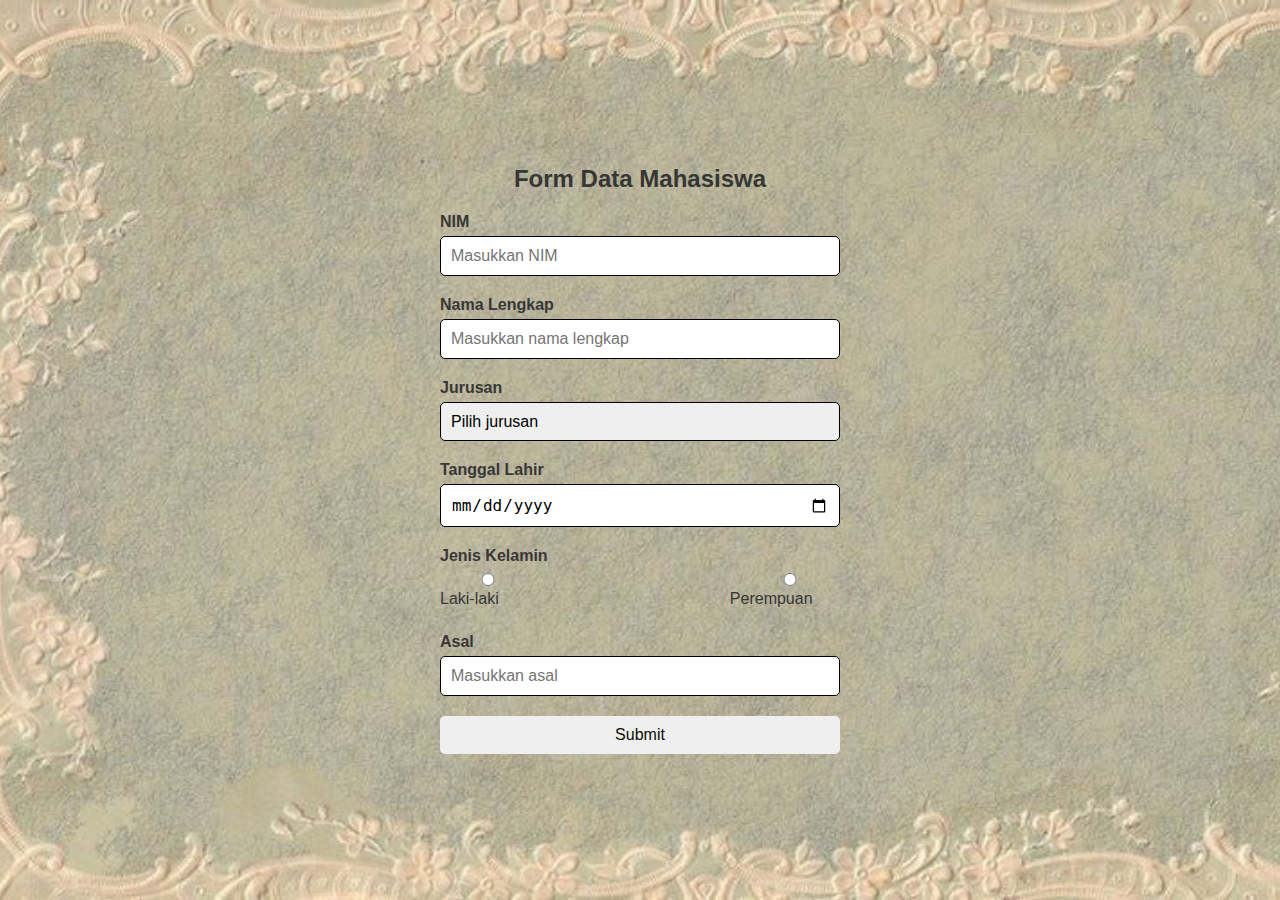
<file: index.html>
<!DOCTYPE html>
<html lang="en">
<head>
    <meta charset="UTF-8"> 
    <meta name="viewport" content="width=device-width, initial-scale=1.0">
    <title>Form Data Mahasiswa</title>
    <link rel="stylesheet" href="beauty.css"> 
</head>
<body>

    <div class="form-container">
        <h2>Form Data Mahasiswa</h2>
        <form action="celeb.html" method="get">
            <div class="form-group">
                <label for="nim">NIM</label>
                <input type="text" id="nim" name="nim" placeholder="Masukkan NIM" required>
            </div>

            <div class="form-group">
                <label for="name">Nama Lengkap</label>
                <input type="text" id="name" name="name" placeholder="Masukkan nama lengkap" required>
            </div>

            <div class="form-group">
                <label for="jurusan">Jurusan</label>
                <select id="jurusan" name="jurusan" required>
                    <option value="" disabled selected>Pilih jurusan</option>
                    <option value="Informatika">Teknik Informatika</option>
                    <option value="Sistem Informasi">Sistem Informasi</option>
                    <option value="Teknik Elektro">Teknik Elektro</option>
                    <option value="Teknik Mesin">Teknik Mesin</option>
                    <option value="Teknik Mesin">Teknik Sipil</option>
                    <option value="Bisnis Energi">Bisnis Energi</option>
                    <option value="Teknik Teknologi Listrik">Teknik Teknologi Listrik</option>
                </select>
            </div>

            <div class="form-group">
                <label for="dob">Tanggal Lahir</label>
                <input type="date" id="dob" name="dob" required>
            </div>

            <div class="form-group">
                <label for="gender">Jenis Kelamin</label>
                <div class="gender-group">
                    <label><input type="radio" name="gender" value="Laki-laki" required> Laki-laki</label>
                    <label><input type="radio" name="gender" value="Perempuan" required> Perempuan</label>
                </div>
            </div>

            <div class="form-group">
                <label for="asal">Asal</label>
                <input type="text" id="asal" name="asal" placeholder="Masukkan asal" required>
            </div>

            <button type="submit" class="submit-btn">Submit</button>
            
        </form>
    </div>

</body>
</html>
</file>
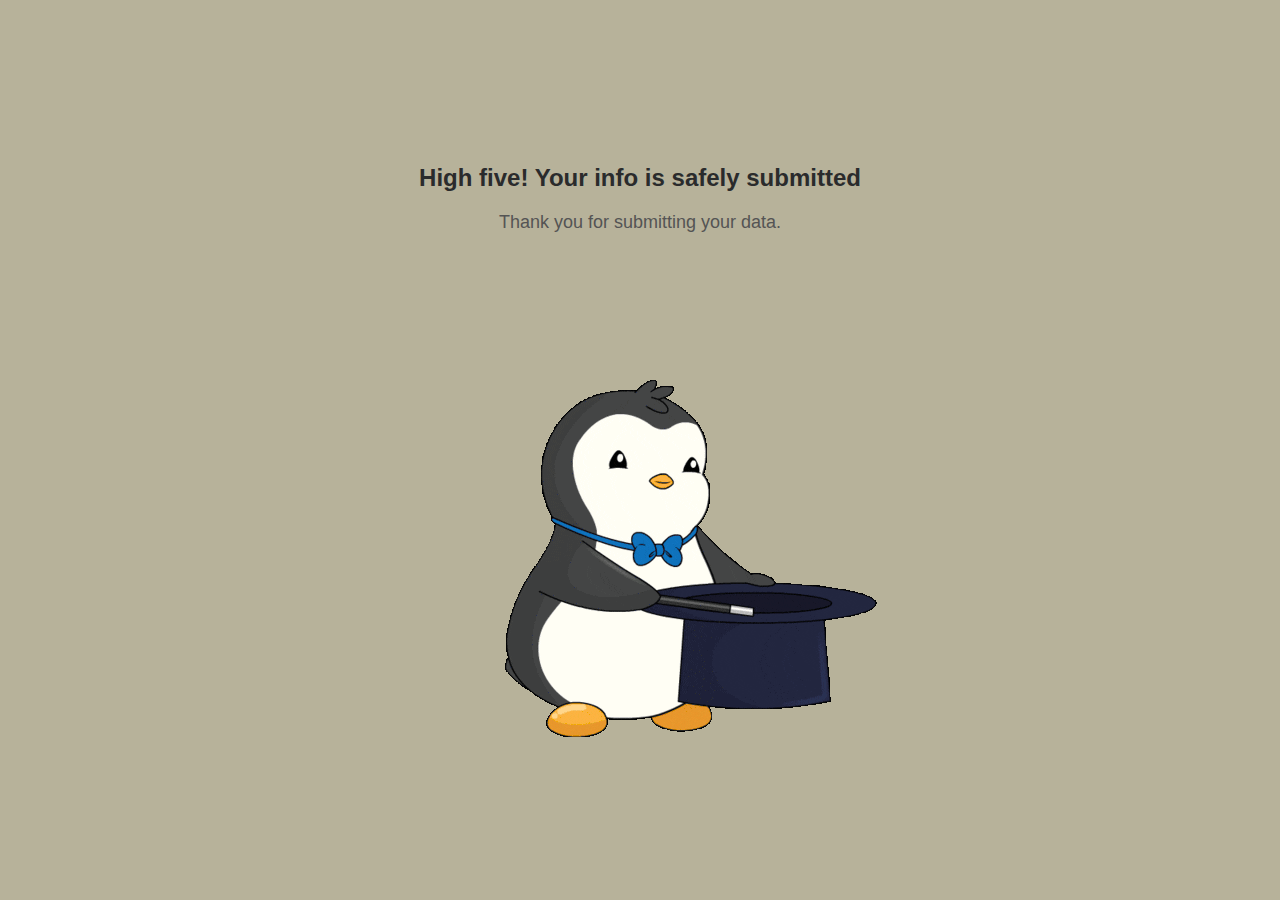
<file: celeb.html>
<!DOCTYPE html>
<html lang="en">
<head>
    <meta charset="UTF-8">
    <meta name="viewport" content="width=device-width, initial-scale=1.0">
    <title>Submission Successful</title>
    <style>
        body {
            font-family:  sans-serif;
            background-color: #B7B29A;
            display: flex;
            justify-content: center;
            align-items: center;
            height: 100vh;
            margin: 0;
            text-align: center;
            width: 100%;
            font-family: 'Arial', sans-serif;
        }
       
        h2 {
            color: #2a2b2c;
            font-weight: 600;
            font-size: 24px;
        }
        img {
            margin-top: 20px;
            width: 100%;
        }
        p {
            margin-top: 20px;
            font-size: 18px;
            color: rgb(84, 84, 84);
        }
    </style>
</head>
<body>

    <div class="success-container">
        <h2>High five! Your info is safely submitted</h2>
        <p>Thank you for submitting your data. </p>
        <img src="winner.gif" alt="Success GIF">
    </div>

</body>
</html>
</file>
<file: beauty.css>
body {
    font-family: 'Arial', sans-serif;
      background-image: url('kiwkiw.jpeg');
      background-size: cover; 
      background-position: center;
      background-repeat: no-repeat;
      width: 100%;
      height: 100vh;
      margin: 0;
      display: flex;
      justify-content: center;
      align-items: center;
      color: #a9a14a;
}

    .form-container {
            padding: 40px;
            border-radius: 10px;
            box-shadow: 0 4px 8px #454544(175, 13, 13, 0.1);
            max-width: 400px;
            width: 100%;
        }

        .form-container h2 {
            text-align: center;
            margin-bottom: 20px;
            color: #363635;
        }

        .form-group {
            margin-bottom: 20px;
        
        }

        .form-group label {
            display: block;
            font-weight: bold;
            margin-bottom: 5px;
            color: #383737;
        }

        .form-group input,
        .form-group select {
            width: 100%;
            padding: 10px;
            border: 1px solid black;
            border-radius: 5px;
            box-sizing: border-box;
            font-size: 16px;
            outline: none;
            transition: border-color 0.3s;
        }

        .form-group input:focus,
        .form-group select:focus {
            border-color: black;
        }

        .form-group select {
            appearance: none;
        }

        .form-group .gender-group {
            display: flex;
            justify-content: space-between;
        }

        .form-group .gender-group label {
            font-weight: normal;
        }

        .form-group input[type="radio"] {
            margin-right: 5px;
        }

        .submit-btn {
            background-color: kuning #857a02;
            color:#0c0c01;
            padding: 10px 15px;
            border: none;
            border-radius: 5px;
            cursor: pointer;
            font-size: 16px;
            width: 100%;
            transition: background-color 0.3s;
        }

        .submit-btn:hover {
            background-color: #a9a14a;
        }

        .form-footer {
            text-align: center;
            margin-top: 20px;
        }

        .form-footer a {
            color: #a9a14a;
            text-decoration: none;
            font-size: 14px;
        }

        .form-footer a:hover {
            text-decoration: underline;
        }
</file>
